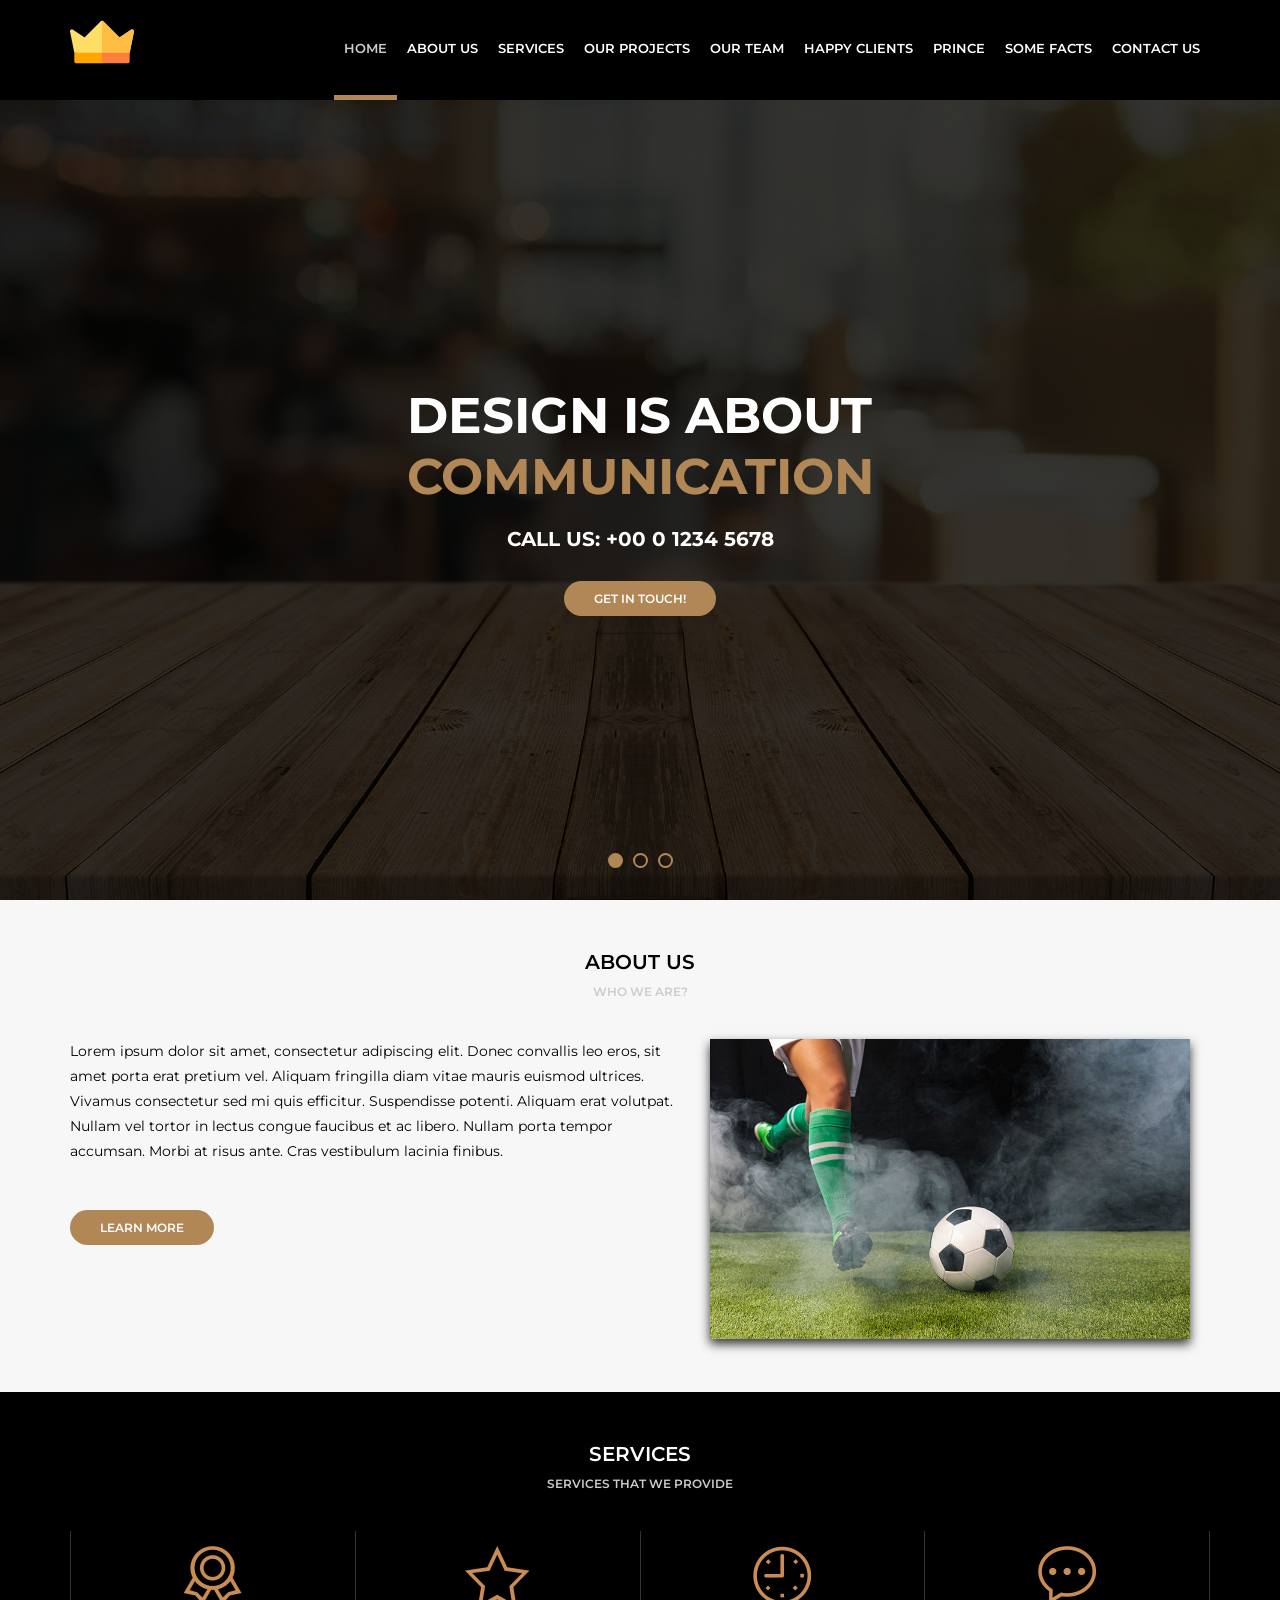
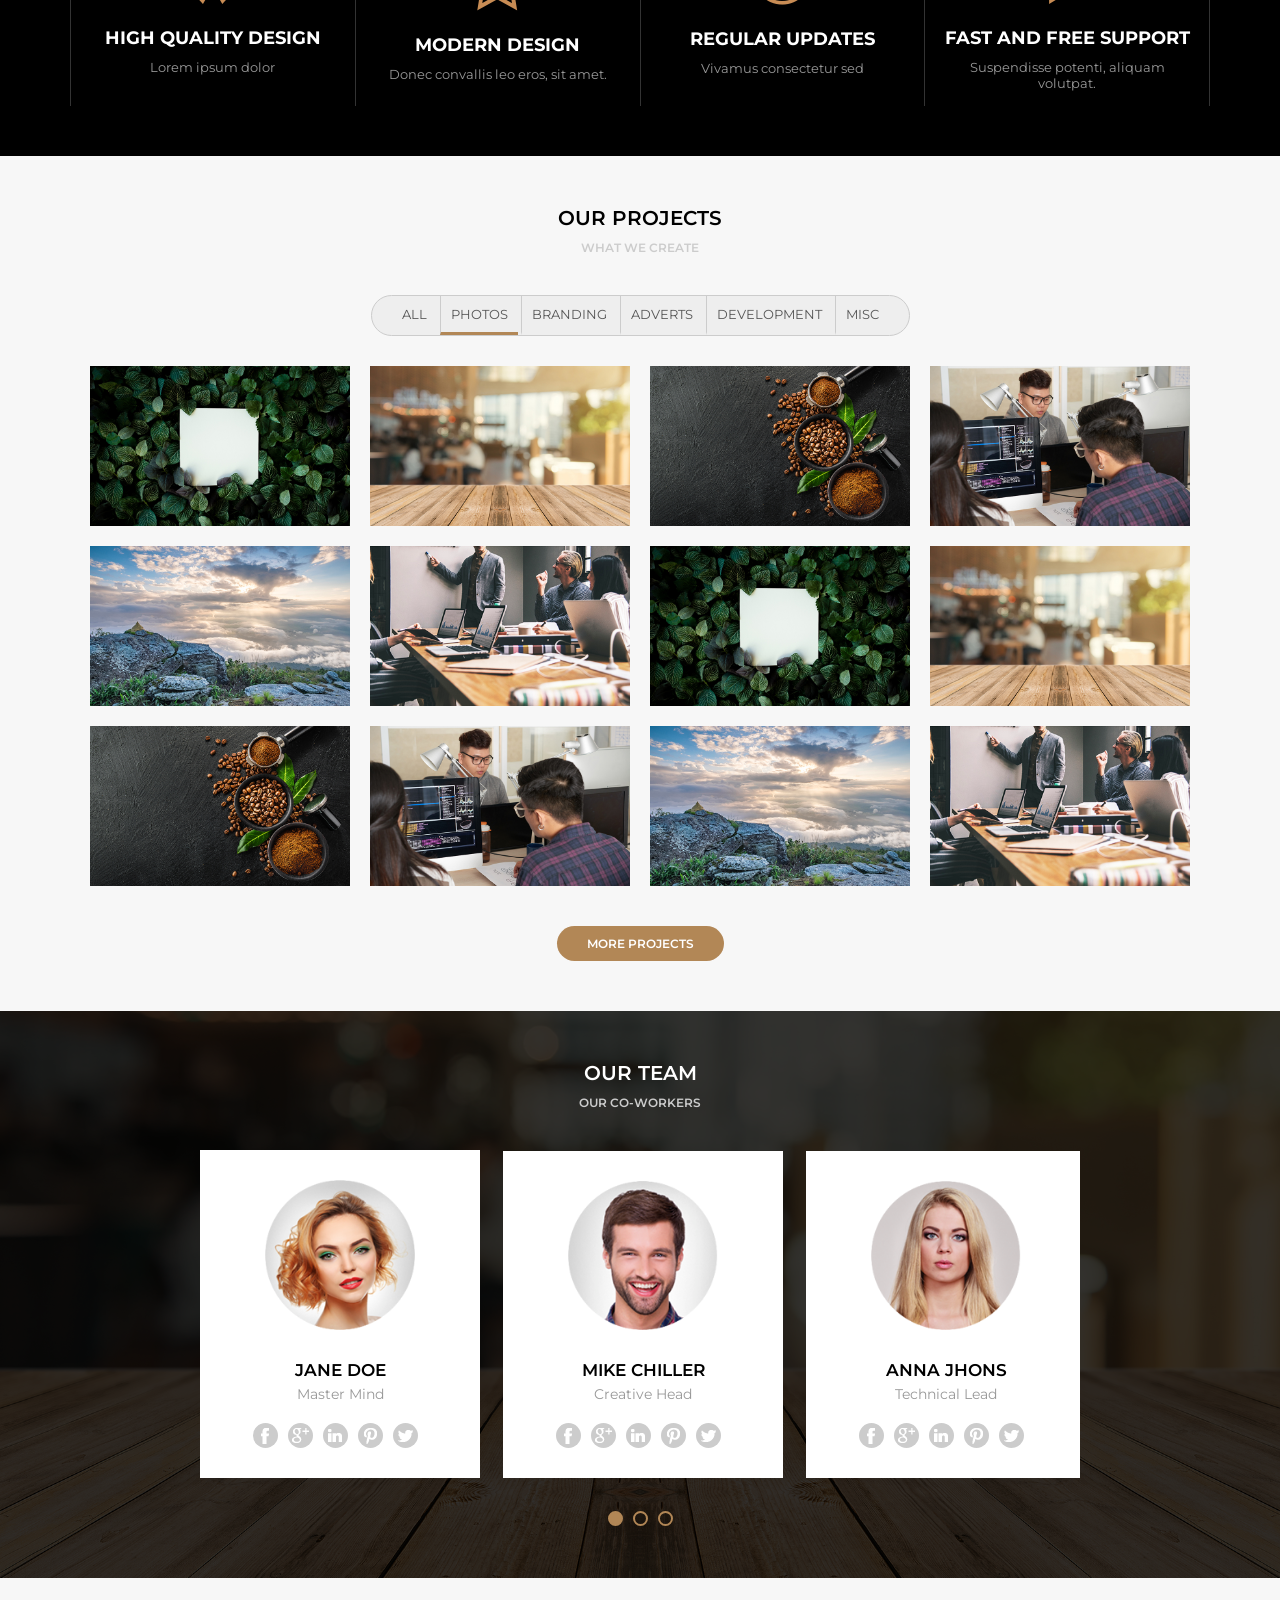
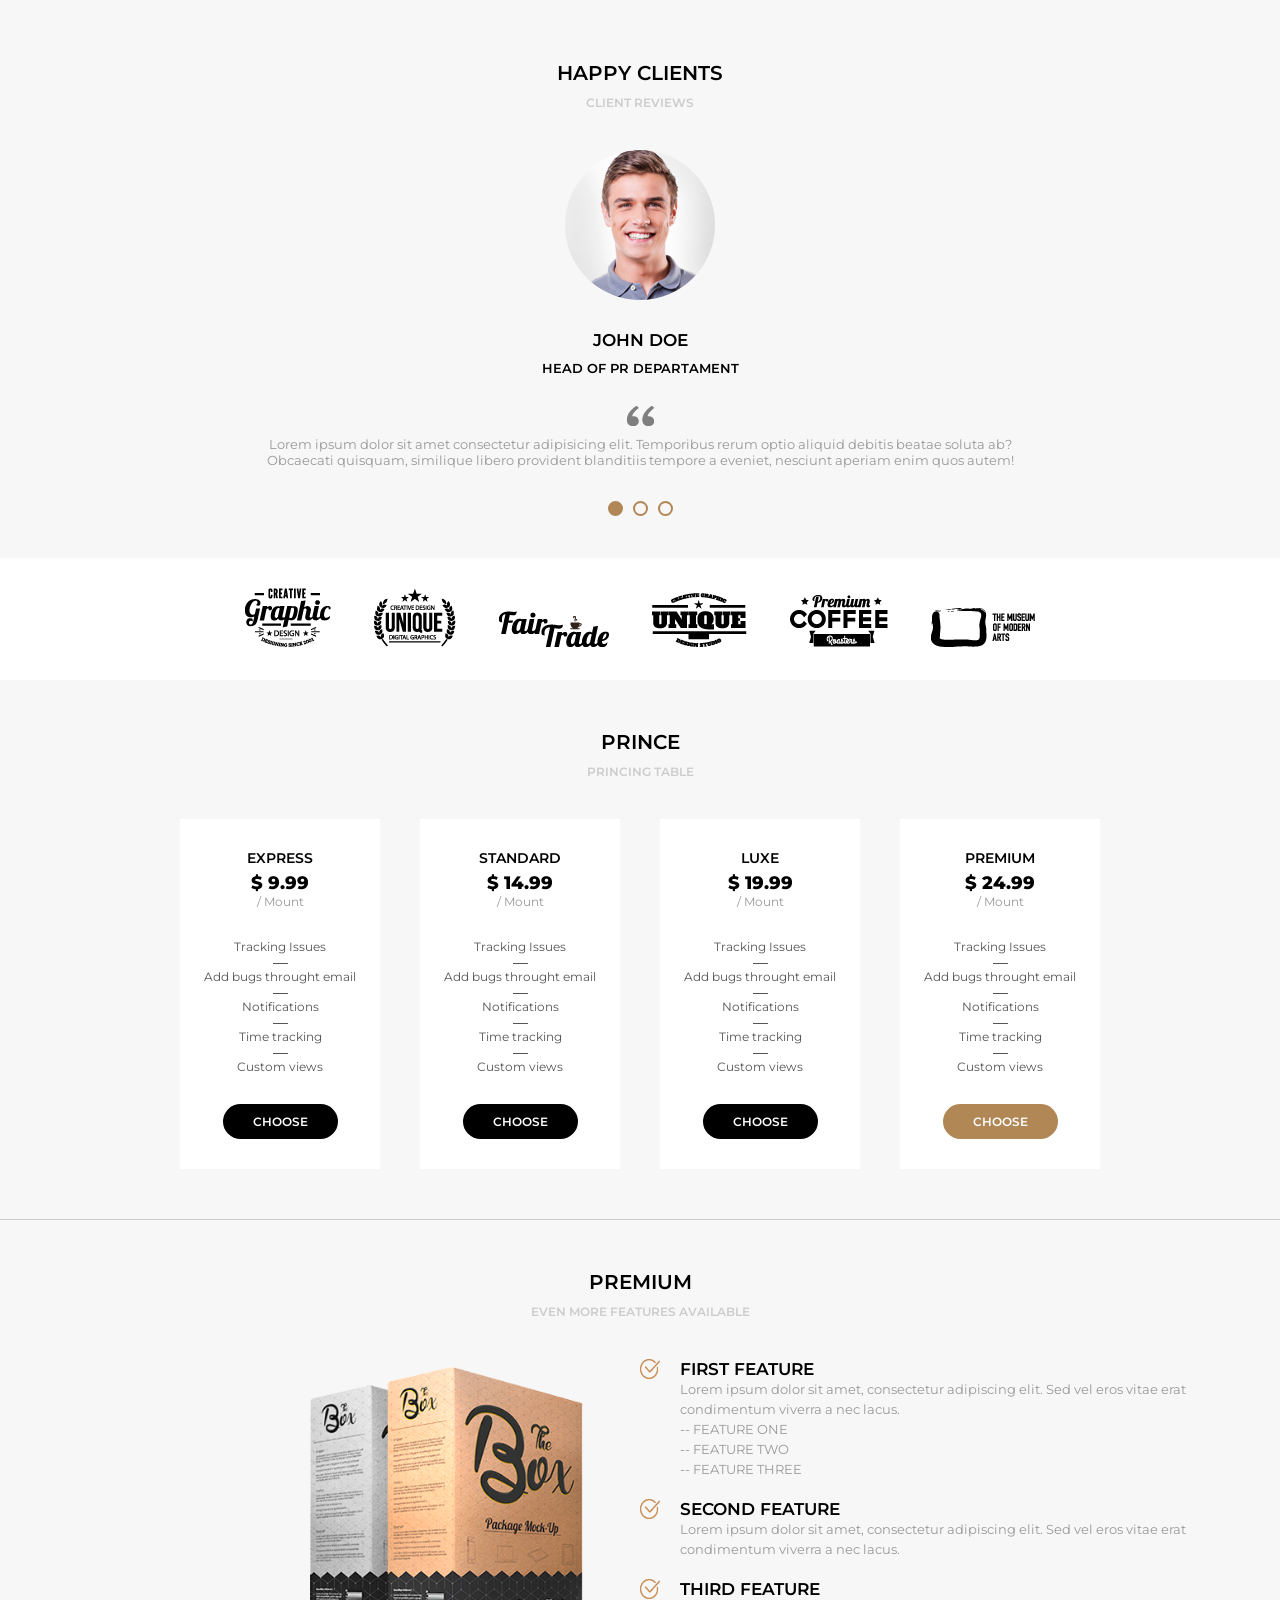
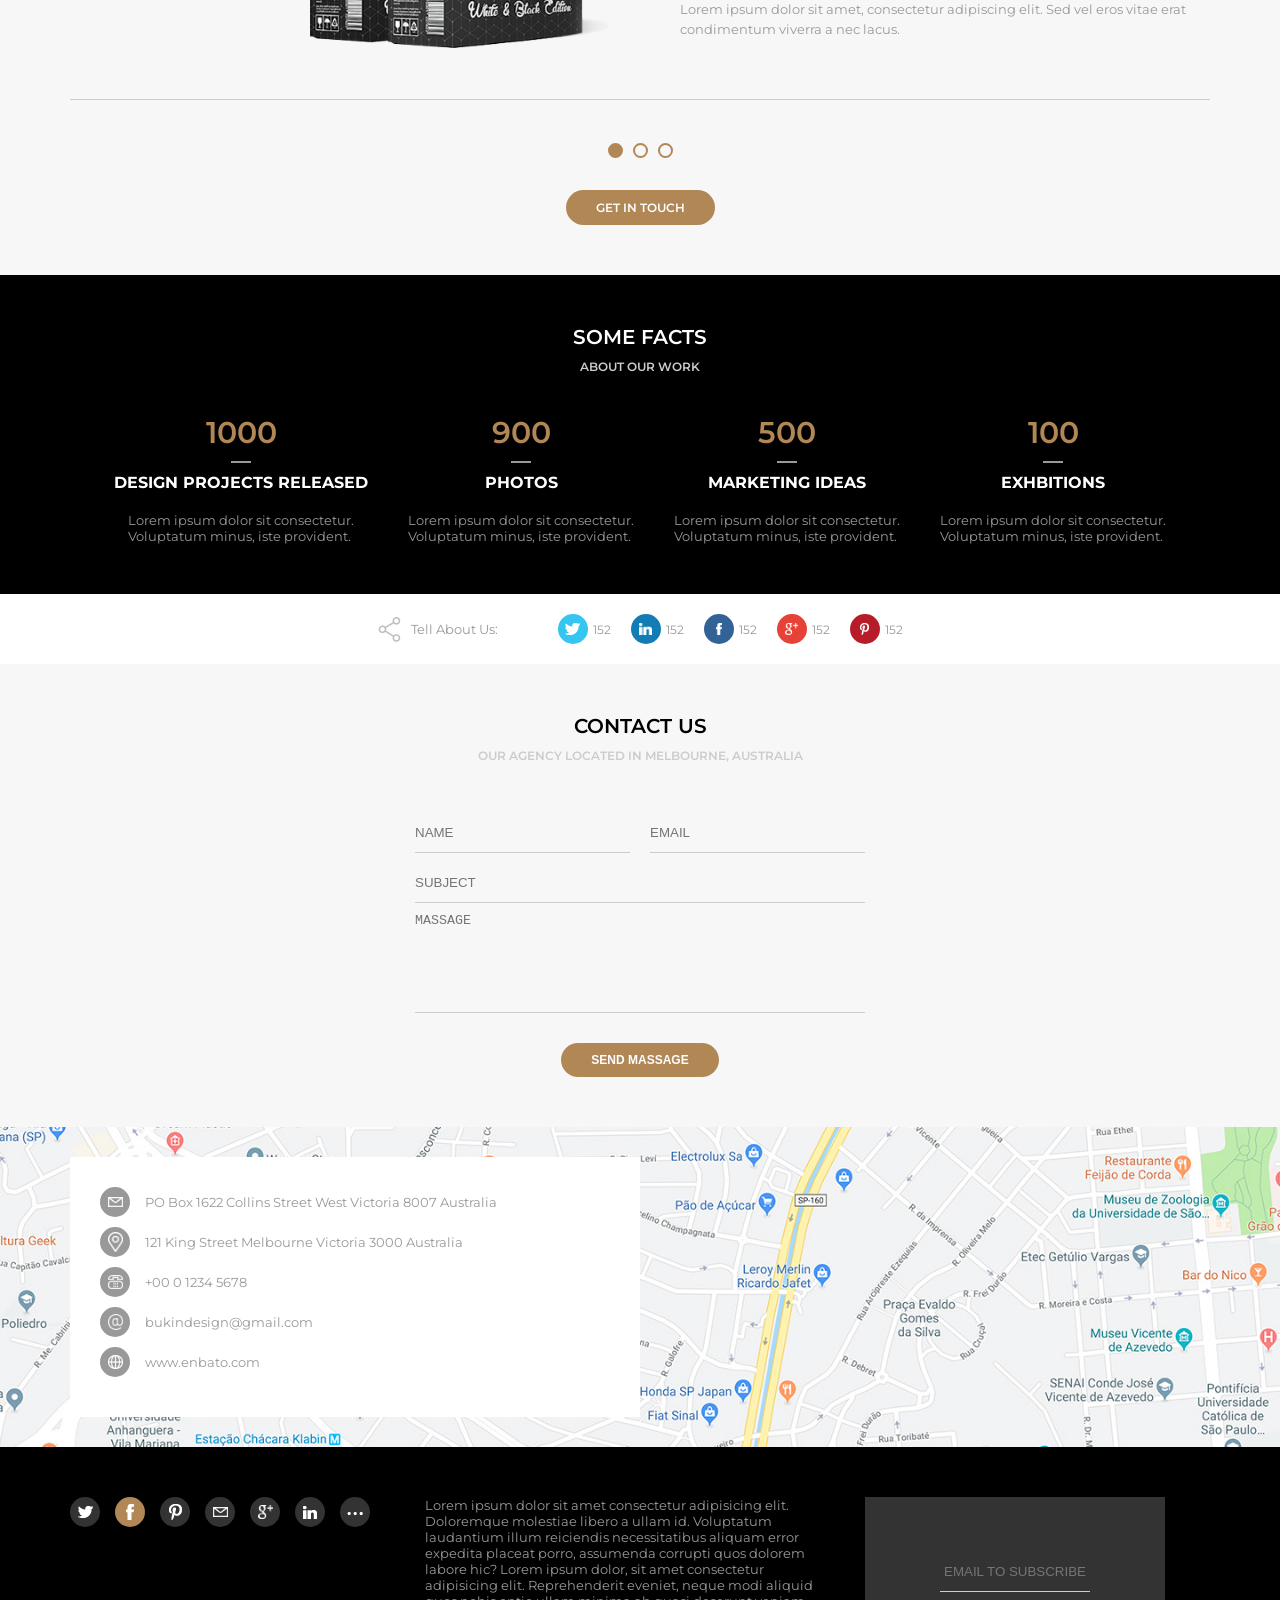
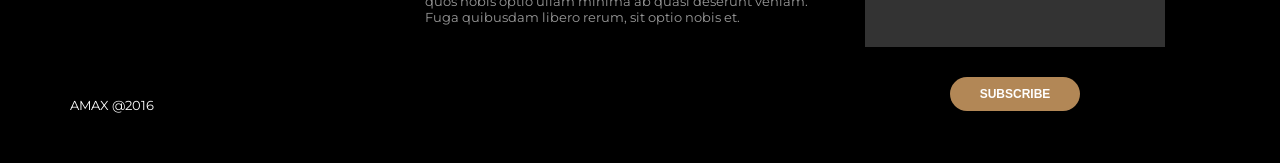
<file: index.html>
<!DOCTYPE html>
<html lang="pt-br">
<head>
    <meta charset="UTF-8">
    <meta http-equiv="X-UA-Compatible" content="IE=edge">
    <meta name="viewport" content="width=device-width, initial-scale=1.0">
    <title>Awax</title>
    <link rel="preconnect" href="https://fonts.googleapis.com">
    <link rel="preconnect" href="https://fonts.gstatic.com" crossorigin>
    <link href="https://fonts.googleapis.com/css2?family=Montserrat:wght@300;400;600;700&display=swap" rel="stylesheet">
    <link rel="stylesheet" href="assets/css/style.css">
</head>
<body>
    <header>
        <div class="header">
            <div class="logo">
                <div class="logoimg">
                    <img src="assets/images/coroa.png" alt="coroa">
                </div>
            </div>
            <div class="menu">
                <img class="menu-opener" src="assets/images/menu.png" alt="menu">
                <nav>
                    <ul>
                        <li class="active"><a href="">Home</a></li>
                        <li><a href="">About us</a></li>
                        <li><a href="">Services</a></li>
                        <li><a href="">Our Projects</a></li>
                        <li><a href="">Our Team</a></li>
                        <li><a href="">Happy Clients</a></li>
                        <li><a href="">Prince</a></li>
                        <li><a href="">Some Facts</a></li>
                        <li><a href="">Contact Us</a></li>
                    </ul>
                </nav>
            </div>
        </div>
    </header>
    <main>
        <section class="banner">
            <div class="sliders"> <!-- tem que ter no minimo a largura de todos os sliders juntos -->
                <div class="slide">
                    <div class="slidearea">
                        <h1>Design is about <br> <span>Communication</span> </h1>
                        <h2>Call Us: +00 0 1234 5678</h2>
                        <a href="">Get in touch!</a>
                    </div>
                </div>
                <div class="slide">
                    <div class="slidearea">
                        <h1>Design is about <br> <span> Teste</span> </h1>
                        <h2>Call Us: +00 0 1234 5678</h2>
                        <a href="">Get in touch!</a>
                    </div>
                </div>
                <div class="slide">
                    <div class="slidearea">
                        <h1>Design is about <br> <span>Algo</span> </h1>
                        <h2>Call Us: +00 0 1234 5678</h2>
                        <a href="">Get in touch!</a>
                    </div>
                </div>
            </div>
            <div class="sliders-pointers">
                <div class="pointer active"></div>
                <div class="pointer"></div>
                <div class="pointer"></div>
            </div>
        </section>

        <section class="default light"> <!-- padrão -->
            <div class="section-title">About us</div>
            <div class="section-desc">Who we are?</div>
            <div class="section-body">
                <div class="section-aboutus">
                    <div class="section-aboutus--left">
                        <p>Lorem ipsum dolor sit amet, consectetur adipiscing elit. Donec convallis leo eros, sit amet porta erat pretium vel. Aliquam fringilla diam vitae mauris euismod ultrices. Vivamus consectetur sed mi quis efficitur. Suspendisse potenti. Aliquam erat volutpat. Nullam vel tortor in lectus congue faucibus et ac libero. Nullam porta tempor accumsan. Morbi at risus ante. Cras vestibulum lacinia finibus.</p>
                        <br>
                        <a href="" class="button">Learn More</a>
                    </div>
                    <div class="section-aboutus--right">
                        <img src="media/foto9.jpg" alt="futebol">
                    </div>
                </div>
            </div>
        </section>

        <section class="default dark"> <!-- padrão -->
            <div class="section-title">Services</div>
            <div class="section-desc">Services that we provide</div>
            <div class="section-body">
                <div class="section-services">
                    <div class="section-service">
                        <img src="assets/images/medalha.png" alt="medalha">
                        <h4>High Quality Design</h4>
                        <p>Lorem ipsum dolor</p>
                    </div>

                    <div class="section-service">
                        <img src="assets/images/estrela.png" alt="estrela">
                        <h4>Modern Design</h4>
                        <p>Donec convallis leo eros, sit amet. </p>
                    </div>

                    <div class="section-service">
                        <img src="assets/images/relogio.png" alt="relogio">
                        <h4>Regular Updates</h4>
                        <p>Vivamus consectetur sed</p>
                    </div>

                    <div class="section-service">
                        <img src="assets/images/balao.png" alt="balao">
                        <h4>Fast and free support</h4>
                        <p>Suspendisse potenti, aliquam volutpat.</p>
                    </div>
                </div>
            </div>
        </section>

        <section class="default light"> 
            <div class="section-title">Our Projects</div>
            <div class="section-desc">What we create</div>
            <div class="section-body">
                <div class="section-projects">
                    <div class="section-projects--filters">
                        <ul>
                            <li>All</li>
                            <li class="active">Photos</li>
                            <li>Branding</li>
                            <li>Adverts</li>
                            <li>Development</li>
                            <li>Misc</li>
                        </ul>
                    </div>
                    <div class="section-projects--photos">
                        <div class="section-projects--photo">
                            <div class="section-projects--photoarea">
                                <div class="section-projects--photoinfo">
                                    <h5>ABOUT</h5>
                                    <p>Consectetur adipisicing elit.</p>
                                </div>
                                <img src="media/foto1.jpg" alt="foto1">
                            </div>
                        </div>

                        <div class="section-projects--photo">
                            <div class="section-projects--photoarea">
                                <div class="section-projects--photoinfo">
                                    <h5>ABOUT</h5>
                                    <p>Consectetur adipisicing elit.</p>
                                </div>
                                <img src="media/foto2.jpg" alt="foto2">
                            </div>
                        </div>

                        <div class="section-projects--photo">
                            <div class="section-projects--photoarea">
                                <div class="section-projects--photoinfo">
                                    <h5>ABOUT</h5>
                                    <p>Consectetur adipisicing elit.</p>
                                </div>
                                <img src="media/foto3.jpg" alt="foto3">
                            </div>
                        </div>

                        <div class="section-projects--photo">
                            <div class="section-projects--photoarea">
                                <div class="section-projects--photoinfo">
                                    <h5>ABOUT</h5>
                                    <p>Consectetur adipisicing elit.</p>
                                </div>
                                <img src="media/foto4.jpg" alt="foto4">
                            </div>
                        </div>

                        <div class="section-projects--photo">
                            <div class="section-projects--photoarea">
                                <div class="section-projects--photoinfo">
                                    <h5>ABOUT</h5>
                                    <p>Consectetur adipisicing elit.</p>
                                </div>
                                <img src="media/foto5.jpg" alt="foto5">
                            </div>
                        </div>
                        
                        <div class="section-projects--photo">
                            <div class="section-projects--photoarea">
                                <div class="section-projects--photoinfo">
                                    <h5>ABOUT</h5>
                                    <p>Consectetur adipisicing elit.</p>
                                </div>
                                <img src="media/foto6.jpg" alt="foto6">
                            </div>
                        </div>

                        <div class="section-projects--photo">
                            <div class="section-projects--photoarea">
                                <div class="section-projects--photoinfo">
                                    <h5>ABOUT</h5>
                                    <p>Consectetur adipisicing elit.</p>
                                </div>
                                <img src="media/foto1.jpg" alt="foto1">
                            </div>
                        </div>

                        <div class="section-projects--photo">
                            <div class="section-projects--photoarea">
                                <div class="section-projects--photoinfo">
                                    <h5>ABOUT</h5>
                                    <p>Consectetur adipisicing elit.</p>
                                </div>
                                <img src="media/foto2.jpg" alt="foto2">
                            </div>
                        </div>

                        <div class="section-projects--photo">
                            <div class="section-projects--photoarea">
                                <div class="section-projects--photoinfo">
                                    <h5>ABOUT</h5>
                                    <p>Consectetur adipisicing elit.</p>
                                </div>
                                <img src="media/foto3.jpg" alt="foto3">
                            </div>
                        </div>

                        <div class="section-projects--photo">
                            <div class="section-projects--photoarea">
                                <div class="section-projects--photoinfo">
                                    <h5>ABOUT</h5>
                                    <p>Consectetur adipisicing elit.</p>
                                </div>
                                <img src="media/foto4.jpg" alt="foto4">
                            </div>
                        </div>

                        <div class="section-projects--photo">
                            <div class="section-projects--photoarea">
                                <div class="section-projects--photoinfo">
                                    <h5>ABOUT</h5>
                                    <p>Consectetur adipisicing elit.</p>
                                </div>
                                <img src="media/foto5.jpg" alt="foto5">
                            </div>
                        </div>

                        <div class="section-projects--photo">
                            <div class="section-projects--photoarea">
                                <div class="section-projects--photoinfo">
                                    <h5>ABOUT</h5>
                                    <p>Consectetur adipisicing elit.</p>
                                </div>
                                <img src="media/foto6.jpg" alt="foto6">
                            </div>
                        </div>

                    </div>

                    <a href="" class="button">More Projects</a>
                </div>
            </div>
        </section>

        <section class="default dark bg-team"> 
            <div class="section-team-area">
                <div class="section-title">Our Team</div>
                <div class="section-desc">Our Co-Workers</div>
                <div class="section-body">
                    <div class="section-team">
                        <div class="sliders"> <!-- tem que ter no minimo a largura de todos os sliders juntos -->
                            <div class="slide">
                                <div class="slidearea">
                                    <img src="media/mulher1.png" alt="mulher" class="section-team--avatar">
                                    <div class="section-team--name">Jane Doe</div>
                                    <div class="section-team--role">Master Mind</div>
                                    <div class="section-team--social">
                                        <a href=""><img src="assets/images/facebook.png" alt="facebook"></a>
                                        <a href=""><img src="assets/images/googleplus.png" alt="googleplus"></a>
                                        <a href=""><img src="assets/images/linkedin.png" alt="linkedin"></a>
                                        <a href=""><img src="assets/images/pinterest.png" alt="pinterest"></a>
                                        <a href=""><img src="assets/images/twitter.png" alt="twitter"></a>
                                    </div>
                                </div>
                            </div>
                            <div class="slide">
                                <div class="slidearea">
                                    <img src="media/homem1.png" alt="homem1" class="section-team--avatar">
                                    <div class="section-team--name">Mike Chiller</div>
                                    <div class="section-team--role">Creative Head</div>
                                    <div class="section-team--social">
                                        <a href=""><img src="assets/images/facebook.png" alt="facebook"></a>
                                        <a href=""><img src="assets/images/googleplus.png" alt="googleplus"></a>
                                        <a href=""><img src="assets/images/linkedin.png" alt="linkedin"></a>
                                        <a href=""><img src="assets/images/pinterest.png" alt="pinterest"></a>
                                        <a href=""><img src="assets/images/twitter.png" alt="twitter"></a>
                                    </div>
                                </div>
                            </div>
                            <div class="slide">
                                <div class="slidearea">
                                    <img src="media/mulher2.png" alt="mulher2" class="section-team--avatar">
                                    <div class="section-team--name">Anna Jhons </div>
                                    <div class="section-team--role">Technical Lead</div>
                                    <div class="section-team--social">
                                        <a href=""><img src="assets/images/facebook.png" alt="facebook"></a>
                                        <a href=""><img src="assets/images/googleplus.png" alt="googleplus"></a>
                                        <a href=""><img src="assets/images/linkedin.png" alt="linkedin"></a>
                                        <a href=""><img src="assets/images/pinterest.png" alt="pinterest"></a>
                                        <a href=""><img src="assets/images/twitter.png" alt="twitter"></a>
                                    </div>
                                </div>
                            </div>
                            <div class="slide">
                                <div class="slidearea">
                                    <img src="media/mulher1.png" alt="mulher" class="section-team--avatar">
                                    <div class="section-team--name">Jane Doe</div>
                                    <div class="section-team--role">Master mind</div>
                                    <div class="section-team--social">
                                        <a href=""><img src="assets/images/facebook.png" alt="facebook"></a>
                                        <a href=""><img src="assets/images/googleplus.png" alt="googleplus"></a>
                                        <a href=""><img src="assets/images/linkedin.png" alt="linkedin"></a>
                                        <a href=""><img src="assets/images/pinterest.png" alt="pinterest"></a>
                                        <a href=""><img src="assets/images/twitter.png" alt="twitter"></a>
                                    </div>
                                </div>
                            </div>
                        </div>
                    </div>
                    <div class="sliders-pointers">
                        <div class="pointer active"></div>
                        <div class="pointer"></div>
                        <div class="pointer"></div>
                    </div>
                </div>
            </div>
        </section>
        <section class="default light happy-clientsarea">
            <div class="section-happyclients">
                <div class="sliders"> <!-- 3mil de largura -->
                    <div class="slide">
                        <div class="slidearea">
                                <div class="section-happyclients-title">Happy Clients</div>
                                <div class="section-happyclients-desc">Client Reviews</div>
                            <div class="section-happyclients-body">
                                <img src="media/homem2.png" alt="client">
                                <div class="section-happyclients-name">John Doe</div>
                                <p>Head of PR Departament</p>
                                <div class="section-happyclients-frasearea">
                                    <img src="assets/images/quote.png" alt="aspas">
                                    <div class="section-happyclients-frase">
                                         Lorem ipsum dolor sit amet consectetur adipisicing elit. Temporibus rerum optio aliquid debitis beatae soluta ab? <br> Obcaecati quisquam, similique libero provident blanditiis tempore a eveniet, nesciunt aperiam enim quos autem!
                                    </div>
                                </div>  
                            </div>
                        </div>
                    </div>
                    <div class="slide">
                        <div class="slidearea">
                                <div class="section-happyclients-title">Happy Clients</div>
                                <div class="section-happyclients-desc">Client Reviews</div>
                            <div class="section-happyclients-body">
                                <img src="media/mulher2.png" alt="client">
                                <div class="section-happyclients-name">Sibelle Day</div>
                                <p>Head of PR Departament</p>
                                <div class="section-happyclients-frasearea">
                                    <img src="assets/images/quote.png" alt="aspas">
                                    <div class="section-happyclients-frase">
                                         Lorem ipsum dolor sit amet consectetur adipisicing elit. Temporibus rerum optio aliquid debitis beatae soluta ab? <br> Obcaecati quisquam, similique libero provident blanditiis tempore a eveniet, nesciunt aperiam enim quos autem!
                                    </div>
                                </div>  
                            </div>
                        </div>
                    </div>
                    <div class="slide">
                        <div class="slidearea">
                                <div class="section-happyclients-title">Happy Clients</div>
                                <div class="section-happyclients-desc">Client Reviews</div>
                            <div class="section-happyclients-body">
                                <img src="media/mulher1.png" alt="client">
                                <div class="section-happyclients-name">Cleuza Day</div>
                                <p>Head of PR Departament</p>
                                <div class="section-happyclients-frasearea">
                                    <img src="assets/images/quote.png" alt="aspas">
                                    <div class="section-happyclients-frase">
                                         Lorem ipsum dolor sit amet consectetur adipisicing elit. Temporibus rerum optio aliquid debitis beatae soluta ab? <br> Obcaecati quisquam, similique libero provident blanditiis tempore a eveniet, nesciunt aperiam enim quos autem!
                                    </div>
                                </div>  
                            </div>
                        </div>
                    </div>
                </div>
                <div class="sliders-pointers">
                    <div class="pointer active"></div>
                    <div class="pointer"></div>
                    <div class="pointer"></div>
                </div>
            </div>
        </section>
        <section class="supportersarea">
            <div class="supporters">
                <img src="media/empresa1.png" alt="empresa1">
                <img src="media/empresa2.png" alt="empresa2">
                <img src="media/empresa3.png" alt="empresa3">
                <img src="media/empresa4.png" alt="empresa4">
                <img src="media/empresa5.png" alt="empresa5">
                <img src="media/empresa6.png" alt="empresa6">
            </div>
        </section>
        <section class="default light">
            <div class="title-prince">Prince</div>
            <div class="desc-prince">Princing Table</div>
            <div class="prince-area">
                <div class="section-prince-body">
                    <div class="section-prince">
                        <div class="table-title">Express</div>
                        <div class="table-value"> <span>$</span> 9.99</div>
                        <div class="table-desc">/ Mount</div>
                        <div class="table-services">Tracking Issues</div>
                        <div class="prince-border"></div>
                        <div class="table-services">Add bugs throught email</div>
                        <div class="prince-border"></div>
                        <div class="table-services">Notifications</div>
                        <div class="prince-border"></div>
                        <div class="table-services">Time tracking</div>
                        <div class="prince-border"></div>
                        <div class="table-services">Custom views</div>
                        <a href="" class="button-prince">CHOOSE</a>
                    </div>
                </div>
                <div class="section-prince-body">
                    <div class="section-prince">
                        <div class="table-title">Standard</div>
                        <div class="table-value">  <span>$</span> 14.99</div>
                        <div class="table-desc">/ Mount</div>
                        <div class="table-services">Tracking Issues</div>
                        <div class="prince-border"></div>
                        <div class="table-services">Add bugs throught email</div>
                        <div class="prince-border"></div>
                        <div class="table-services">Notifications</div>
                        <div class="prince-border"></div>
                        <div class="table-services">Time tracking</div>
                        <div class="prince-border"></div>
                        <div class="table-services">Custom views</div>
                        <a href="" class="button-prince">CHOOSE</a>
                    </div>
                </div>
                <div class="section-prince-body">
                    <div class="section-prince">
                        <div class="table-title">Luxe</div>
                        <div class="table-value">  <span>$</span> 19.99</div>
                        <div class="table-desc">/ Mount</div>
                        <div class="table-services">Tracking Issues</div>
                        <div class="prince-border"></div>
                        <div class="table-services">Add bugs throught email</div>
                        <div class="prince-border"></div>
                        <div class="table-services">Notifications</div>
                        <div class="prince-border"></div>
                        <div class="table-services">Time tracking</div>
                        <div class="prince-border"></div>
                        <div class="table-services">Custom views</div>
                        <a href="" class="button-prince">CHOOSE</a>
                    </div>
                </div>
                <div class="section-prince-body">
                    <div class="section-prince">
                        <div class="table-title">Premium</div>
                        <div class="table-value">  <span>$</span> 24.99</div>
                        <div class="table-desc">/ Mount</div>
                        <div class="table-services">Tracking Issues</div>
                        <div class="prince-border"></div>
                        <div class="table-services">Add bugs throught email</div>
                        <div class="prince-border"></div>
                        <div class="table-services">Notifications</div>
                        <div class="prince-border"></div>
                        <div class="table-services">Time tracking</div>
                        <div class="prince-border"></div>
                        <div class="table-services">Custom views</div>
                        <a href="" class="button-prince" id="active">CHOOSE</a>
                    </div>
                </div>
            </div>
        </section>
        
        <section class="default light premium">
            <div class="section-title">Premium</div>
            <div class="section-desc">Even More Features Available</div>
            <div class="section-body">
                <div class="section-premium">
                    <div class="sliders" style="margin-left:0;">
                        <div class="slide">
                            <div class="slidearea">
                                <div class="section-premium--left">
                                    <img src="media/livros.png" />
                                </div>
                                <div class="section-premium--right">
                                        <div class="section-premium--area">
                                            <div class="section-premium--item">
                                                <img src="assets/images/check.png" />
                                                <div class="premium-text">
                                                    <h4>FIRST FEATURE</h4>
                                                    Lorem ipsum dolor sit amet, consectetur adipiscing elit. Sed vel eros vitae erat condimentum viverra a nec lacus.<br/>
                                                    -- FEATURE ONE<br/>
                                                    -- FEATURE TWO<br/>
                                                    -- FEATURE THREE
                                                </div>
                                            </div>
                                            <div class="section-premium--item">
                                                <img src="assets/images/check.png" />
                                                <div class="premium-text">
                                                    <h4>SECOND FEATURE</h4>
                                                    Lorem ipsum dolor sit amet, consectetur adipiscing elit. Sed vel eros vitae erat condimentum viverra a nec lacus.
                                                </div>
                                            </div>
                                            <div class="section-premium--item">
                                                <img src="assets/images/check.png" />
                                                <div class="premium-text">
                                                    <h4>THIRD FEATURE</h4>
                                                    Lorem ipsum dolor sit amet, consectetur adipiscing elit. Sed vel eros vitae erat condimentum viverra a nec lacus.
                                                </div>
                                            </div>
                                        </div>
                                </div>
                            </div>
                        </div>
                        <div class="slide">
                            <div class="slidearea">
                                ...
                            </div>
                        </div><div class="slide">
                            <div class="slidearea">
                                ...
                            </div>
                        </div>
                    </div>
                    <div class="sliders-pointers">
                        <div class="pointer active"></div>
                        <div class="pointer"></div>
                        <div class="pointer"></div>
                    </div>
                    <div class="button-premium">
                    <a href="" class="button">GET IN TOUCH</a>
                    </div>
                </div>
            </div>
        </section>

        <section class="default dark some-facts">
            <div class="section-title">Some Facts</div>
            <div class="section-desc">About Our Work</div>
            <div class="some-factsarea">
                <div class="some-factsbody">
                    <div class="title-facts">1000</div>
                    <div class="section-fact-line"></div>
                    <h4>Design Projects Released</h4>
                    <p> Lorem ipsum dolor sit consectetur. <br>
                         Voluptatum minus, iste provident.</p>
                </div>

                <div class="some-factsbody">
                    <div class="title-facts">900</div>
                    <div class="section-fact-line"></div>
                    <h4>Photos</h4>
                    <p> Lorem ipsum dolor sit consectetur. <br>
                         Voluptatum minus, iste provident.</p>
                </div>
                
                <div class="some-factsbody">
                    <div class="title-facts">500</div>
                    <div class="section-fact-line"></div>
                    <h4>Marketing Ideas</h4>
                    <p> Lorem ipsum dolor sit consectetur. <br>
                         Voluptatum minus, iste provident.</p>
                </div>

                <div class="some-factsbody">
                    <div class="title-facts">100</div>
                    <div class="section-fact-line"></div>
                    <h4>Exhbitions</h4>
                    <p> Lorem ipsum dolor sit consectetur. <br>
                         Voluptatum minus, iste provident.</p>
                </div>

            </div>
        </section>

        <section class="section-share">
            <div class="section-share--legend">
                <img src="assets/images/share.png" />
                Tell About Us:
            </div>
            <div class="section-share--item">
                <div class="section-share--icon twitter">
                    <img src="assets/images/twitter.png" />
                </div>
                152
            </div>
            <div class="section-share--item">
                <div class="section-share--icon linkedin">
                    <img src="assets/images/linkedin.png" />
                </div>
                152
            </div>
            <div class="section-share--item">
                <div class="section-share--icon facebook">
                    <img src="assets/images/facebook.png" />
                </div>
                152
            </div>
            <div class="section-share--item">
                <div class="section-share--icon googleplus">
                    <img src="assets/images/googleplus.png" />
                </div>
                152
            </div>
            <div class="section-share--item">
                <div class="section-share--icon pinterest">
                    <img src="assets/images/pinterest.png" />
                </div>
                152
            </div>
        </section>

        <section class="default light">
            <div class="section-title">Contact Us</div>
            <div class="section-desc">Our Agency Located in Melbourne, Australia</div>
            <div class="section-body">
                <div class="section-contact">
                    <form action="" method="post">
                        <div class="section-contact--split">
                            <input type="text" name="name" id="iname" placeholder="NAME">
                            <input type="text" name="email" id="iemail" placeholder="EMAIL">
                        </div>
                        <input type="text" name="subject" id="subject" placeholder="SUBJECT">
                        <textarea name="massage" id="massage" cols="30" rows="1" placeholder="MASSAGE"></textarea>
                        <input type="submit" value="Send Massage" class="button">
                    </form>
                </div>
            </div>
        </section>

        <section class="section-map">
            <div  class="section-map--area">
                <div class="section-map--info">
                    <div class="section-map--info-item">
                        <div class="section-map--info-item-img">
                            <img src="assets/images/carta.png" alt="carta">
                        </div>
                        PO Box 1622 Collins Street West Victoria 8007 Australia
                    </div>

                    <div class="section-map--info-item">
                        <div class="section-map--info-item-img">
                            <img src="assets/images/localizacao.png" alt="localizacao">
                        </div>
                        121 King Street Melbourne Victoria 3000 Australia
                    </div>

                    <div class="section-map--info-item">
                        <div class="section-map--info-item-img">
                            <img src="assets/images/telefone.png" alt="telefone">
                        </div>
                        +00 0 1234 5678
                    </div>

                    <div class="section-map--info-item">
                        <div class="section-map--info-item-img">
                            <img src="assets/images/arroba.png" alt="arroba">
                        </div>
                        bukindesign@gmail.com
                    </div>

                    <div class="section-map--info-item">
                        <div class="section-map--info-item-img">
                            <img src="assets/images/web.png" alt="web">
                        </div>
                        www.enbato.com
                    </div>
                </div>
            </div>
        </section>

        <footer class="default dark">
            <div class="section-body">
                <div class="section-rodapé">
                    <div class="section-rodapé-social">

                        
                        <div class="section-rodapé-social-container">
                            <div class="section-rodapé-social--area">
                                <div class="section-rodapé-social--info">
                                    <div class="section-rodapé-social-img">
                                        <img src="assets/images/twitter.png" alt="twitter">
                                    </div>
                                </div>
                                <div class="section-rodapé-social--info">
                                    <div class="section-rodapé-social-img active">
                                        <img src="assets/images/facebook.png" alt="facebook">
                                    </div>
                                </div>
                                <div class="section-rodapé-social--info">
                                    <div class="section-rodapé-social-img">
                                        <img src="assets/images/pinterest.png" alt="pinterest">
                                    </div>
                                </div>
                                <div class="section-rodapé-social--info">
                                    <div class="section-rodapé-social-img">
                                        <img src="assets/images/carta.png" alt="email">
                                    </div>
                                </div>
                                <div class="section-rodapé-social--info">
                                    <div class="section-rodapé-social-img">
                                        <img src="assets/images/googleplus.png" alt="googleplus">
                                    </div>
                                </div>
                                <div class="section-rodapé-social--info">
                                    <div class="section-rodapé-social-img">
                                        <img src="assets/images/linkedin.png" alt="linkdin">
                                    </div>
                                </div>
                                <div class="section-rodapé-social--info">
                                    <div class="section-rodapé-social-img ">
                                        <p class="trespontos">...</p>
                                    </div>
                                </div>
                               
                            </div>
                            <div class="copy">
                                AMAX @2016
                            </div>
                        </div>
                        
                        <div class="section-rodapé-email--copyarea">

                            <div class="section-rodapé-text">
                                Lorem ipsum dolor sit amet consectetur adipisicing elit. Doloremque molestiae libero a ullam id. Voluptatum laudantium illum reiciendis necessitatibus aliquam error expedita placeat porro, assumenda corrupti quos dolorem labore hic? Lorem ipsum dolor, <span>sit amet consectetur adipisicing elit. Reprehenderit eveniet, neque modi aliquid quos nobis optio ullam minima ab quasi deserunt veniam. Fuga quibusdam libero rerum, sit optio nobis et.</span>
                            </div>
                            <div class="section-rodapé-email">
                                <div class="section-rodapé-emailarea">
                                    <input type="text" name="email" id="iemail" placeholder="EMAIL TO SUBSCRIBE">
                                </div>
                                <input type="submit" value="SUBSCRIBE" class="button">
                            </div>
                           
                        </div>
                    </div>
                </div>
            </div>
        </footer>
    </main>
    <footer>

    </footer>
</body>
</html>
</file>
<file: assets/css/style.css>
@charset "UTF-8";

* {
    margin: 0;
    padding: 0;
    box-sizing: border-box;
}

body {
    font-family: 'Montserrat', Arial, Helvetica, sans-serif;
    font-size: 13px;
    overflow-x:hidden; /* Todo contéudo que passar da horizontal será ignorado*/
}

/* header */

header {
    height: 100px;
    background-color: black;
    color: white;
}

.header {
    max-width: 1140px;
    height: 100px;
    margin: auto;
    display: flex;
    align-items: center;
}

.logo {
    width: 100px;
    
}

.logoimg {
    width: 80px;
    height: 80px;
}

.menu-opener {
    display: none;
}

.menu {
    flex: 1;
    display: flex;
    justify-content: flex-end;
}

.menu ul,
.menu li {
    list-style: none;
}

.menu ul {
    display: flex;
}

.menu li a {
    color: white;
    text-transform: uppercase;
    font-weight: 600;
    text-decoration: none;
    padding-left: 10px;
    padding-right: 10px;
    height: 100px;
    display: flex;
    align-items: center;
    border-bottom: 5px solid black ;
}

.menu li a:hover,
.menu .active a  {
    border-bottom: 5px solid #B28756;
    color: #CCC;
}


/* banner */

.banner {
    height: calc(100vh - 100px); /* aqui eu quero por 100vh porém tem que descontar 100px do header para não ter barra de rolagem */
    background-color: #333; /* Até carregar a imagem vai aparecer esse fundo */
    background-image: url('../images/bg.jpg');
    background-size: cover;
    background-position: bottom;
    overflow: hidden; /* tudo que passa do tamanho do contéudo vai ser ignorado, tirando as barras de rolage*/
}

.banner .sliders {
    width: 1000vw; /* 1000vw capacidade de 10 telas*/
    height: 100%;
}

.banner .slide {
    width: 100vw;
    height: 100%;
    display: inline-block;
    background-color: rgba(0, 0, 0, 0.8);
}

.banner .slidearea {
    display: flex;
    flex-direction: column;
    height: 100%;
    align-items: center;
    justify-content: center;
    color: white;
}

.banner h1 {
    text-transform: uppercase;
    font-weight: bold;
    font-size: 50px;
}

.banner h1 span {
    color: #B28756;
}

.banner h2 {
    text-transform: uppercase;
    margin-top: 20px;
}

.banner a,
.button {
    display: inline-block;
    background-color: #B28756;
    color: white;
    text-transform: uppercase;
    font-size: 12px;
    font-weight: 600;
    text-decoration: none;
    padding: 10px 30px;
    margin-top: 30px;
    border-radius: 20px;
    border: none;
    cursor: pointer;
}

.banner .sliders-pointers {
    width: 100vw;
    height: 20px;
    position: absolute;
    margin-top: -50px;
    display: flex;
    justify-content: center;
    align-items: center;
}

.banner .pointer {
    width: 15px;
    height: 15px;
    border: 2px solid #B28756;
    border-radius: 8px;
    margin-left: 5px;
    margin-right: 5px;
    cursor: pointer;
}

.banner .pointer.active {
    background-color: #B28756;
}

/* Section */

.default {
    padding-top: 50px;
    padding-bottom: 50px;
}

.default .section-title,
.default .section-desc {
    text-align: center;
    text-transform: uppercase;
    font-weight: 600;
}

.default .section-title {
    font-size: 20px;
}

.default .section-desc {
    font-size: 12px;
    color: #CCC;
    margin-top: 10px;
    margin-bottom: 40px;
}

.default .section-body{
    max-width:1140px; /* Largura das section definida lá em cima no menu */
    margin: auto; /* Para ir para o meio */
}

.default.light {
    background-color: #F7F7F7;
}

.default.light .section-title,
.default.light .section-body {
    color: black;
}


.default.dark {
    background-color: black;
}

.default.dark .section-title,
.default.dark .section-body {
    color: white;
}







/*
CSS DE ÁREAS ESPECIFICAS
*/

.section-aboutus {
    display: flex;
}

.section-aboutus--left {
    flex: 1;
}

.section-aboutus--left p {
    font-size: 14px;
    line-height: 25px;
}

.section-aboutus--right {
    width: 520px;
    text-align: center; 
}

.section-aboutus--right img {
    width: 480px;
    box-shadow: 0px 5px 10px #333;
}



.section-services {
    display: flex;
}

.section-service {
    flex: 1;
    text-align: center;
    border-right: 1px solid #333;
    padding: 15px;
}

.section-service:first-child { /* Seletor somente o primeiro */
    border-left: 1px solid #333;
}

.section-services h4 {
    margin-top: 20px;
    text-transform: uppercase;
    font-size: 18px;
}

.section-services p {
    margin-top: 10px;
    font-size: 13px;
    color: #999;
}

/* Projects */

.section-projects {
    display: flex;
    flex-direction: column;
    align-items: center;
}

.section-projects--filters {
    border: 1px solid #CCC;
    background-color: #EEE;
    border-radius: 30px;
    display: inline-block; /* Vai pegar a area especifica dele mesmo, deixando num tamanho sem sobras */
    padding: 0px 20px;
    
}

.section-projects--filters ul,
.section-projects--filters li {
    list-style: none;
}

.section-projects--filters li {
    display: inline-block;
    padding: 10px;
    text-transform: uppercase;
    font-size: 13px;
    border-left: 1px solid #CCC; /* Borda da mesma cor da borda geral */
    color: #555;
    border-bottom: 3px solid #EEE;
    cursor: pointer;
}

.section-projects--filters li:hover,
.section-projects--filters li.active {
    border-bottom: 3px solid #B28756;
}

.section-projects--filters li:first-child {
    border-left: 0;
}

.section-projects--photos {
    width: 100vw;      /* Vai ser usado 100% da largura indepedente do tamanho da tela */
    max-width: 1140px;  /* Caso a tela seja maior que 1140, vai parar no 1140. */
    margin-top: 20px;
    display: flex;
    flex-wrap: wrap;  /* Se por acaso não couber na linha de cima permite ir para linha de baixo */
    justify-content: center;
}

.section-projects--photo {
    width: 280px;
}

.section-projects--photoarea {
    margin: 10px;
    width: 260px;  /* Diminuido 20px por causa do margin, 10 de cada lado*/
    height: 160px;
}

.section-projects--photoarea img {
    width: inherit; /* Vai herdar do item anterior */
    height: inherit;
}

.section-projects--photoinfo {
    position: absolute;
    background-color: rgba(0, 0, 0, 0.5);
    width: inherit;
    height: inherit;
    display: none;
    flex-direction: column;
    justify-content: center;
    align-items: center;
    color: white;
}

.section-projects--photoinfo h5 {
    font-size: 18px;
    font-weight: 600;
}

.section-projects--photoarea:hover .section-projects--photoinfo { /* Ao passar o mouse no photo area, vai ser trocado o photoinfo por display flex e então as configurações do photinfo irão aparecer */
    display: flex;
}



.bg-team {
    background-image: url('../images/bg.jpg');
    background-size: cover;
    background-position: center;
    padding: 0;
}

.section-team-area {
    background-color: rgba(0, 0, 0, 0.8);
    padding-top: 50px;
    padding-bottom: 50px;
}

.section-team {
    overflow: hidden;
    max-width: 880px; /* foi calculado a largura 280 e a margin 20, são  três itens 300x20=900 - 20 do ultimo que não vai ter margin-right = 880  */
    margin: auto;
}

.section-team .sliders {
    width: 1000vw; /* 1000vw capacidade de 10 telas*/
    height: 100%;
}

.section-team .slide {
    width: 280px;
    height: 100%;
    min-height: 300px;
    display: inline-block;
    background-color: white;
    margin-right: 20px;
}

.section-team .slidearea {
    display: flex;
    flex-direction: column;
    height: 100%;
    align-items: center;
    justify-content: center;
    color: black;
    padding: 30px;
}

.section-team-area .sliders-pointers {
    margin-top: 30px;
    height: 20px;
    display: flex;
    justify-content: center;
    align-items: center;
}

.section-team-area .pointer {
    width: 15px;
    height: 15px;
    border: 2px solid #B28756;
    border-radius: 8px;
    margin-left: 5px;
    margin-right: 5px;
    cursor: pointer;
}

.section-team-area .pointer.active {
    background-color: #B28756;
}

.section-team--avatar {
    width: 150px;
    height: auto;
}

.section-team--name {
    text-transform: uppercase;
    font-weight: 600;
    font-size: 17px;
    margin-top: 30px;
}

.section-team--role {
    font-size: 14px;
    color: #999;
    margin-top: 5px;
}

.section-team--social {
    display: flex;
    margin-top: 20px;
}

.section-team--social a {
    display: inline-flex;   /* NOVIDADE!!!!! */
    justify-content: center;
    align-items: center;
    width: 25px;
    height: 25px;
    background-color: #CCC;
    border-radius: 13px;
    margin-right: 10px;
}

.section-team--social a:hover {
    background-color: #B28756;
}

.section-happyclients-title,
.section-happyclients-desc,
.section-happyclients-body p
 {
 text-align: center;
 text-transform: uppercase;
 font-weight: 600;
}

.section-happyclients {
    overflow: hidden;
    margin-bottom: 40px;
}

.section-happyclients .sliders {
    width:1000vw;
    height: 100%;
}

.section-happyclients .slide {
    width: 100vw;
    height: 100%;
    display: inline-block;
}

.section-happyclients .sliders-pointers {
    position: absolute;
    width: 100vw;
    height: 20px;
    display: flex;
    justify-content: center;
    align-items: center;
    margin-top: 30px;
}

.section-happyclients .pointer {
    width: 15px;
    height: 15px;
    border: 2px solid #B28756;
    border-radius: 8px;
    margin-left: 5px;
    margin-right: 5px;
    cursor: pointer;
}

.section-happyclients .pointer.active {
    background-color: #B28756;
}

.section-happyclients-title {
    font-size: 20px;
}

.section-happyclients-desc {
    font-size: 12px;
    color: #CCC;
    margin-top: 10px;
    margin-bottom: 40px;
}

.section-happyclients-body {
    display: flex;
    flex-direction: column;
    justify-content: center;
    align-items: center;
}

.section-happyclients-name {
    font-size: 17px;
    text-transform: uppercase;
    font-weight: 600;
    margin-top: 30px;
    margin-bottom: 10px;
}

.section-happyclients-frasearea {
    display: flex;
    flex-direction: column;
    justify-content: center;
    align-items: center;
    margin-top: 30px;
}

.section-happyclients-frase {
    text-align: center;
    color: #999;
    margin-top: 10px;
}

.supportersarea {
    display: flex;
    justify-content: center;
    align-items: center;
    margin-top: 30px;
    margin-bottom: 30px;
    margin-top: 30px;
}

.supporters img {
    margin-left: 20px;
    margin-right: 20px;
}

.default .title-prince,
.default .desc-prince {
    text-align: center;
    text-transform: uppercase;
    font-weight: 600;
}

.default .title-prince {
    font-size: 20px;
}

.default .desc-prince {
    font-size: 12px;
    color: #CCC;
    margin-top: 10px;
    margin-bottom: 40px;
}

.prince-area {
    display: flex;
    justify-content: center;
}

.section-prince-body {
    max-width:1140px;
}

.section-prince {
    width: 200px;
    height: 350px;
    background-color: white;
    display: flex;
    justify-content: center;
    flex-direction: column;
    align-items: center;
    margin-left: 20px;
    margin-right: 20px;
}

.section-prince .table-title{
    font-size: 14px;
    font-weight: 600;
    text-align: center;
    padding-bottom: 5px;
    text-transform: uppercase;
}

.section-prince .table-value {
    font-size: 18px;
    font-weight: 800;
    text-align: center;
    text-transform: uppercase;
}

.section-prince .table-desc {
    font-size: 12px;
    color: #999;
    text-align: center;
    padding-bottom: 30px;
}

.section-prince .table-services {
    color: #555;
    font-size: 12px;
    text-align: center;
}

.prince-border {
    width: 15px;
    height: 10px;
    margin-bottom: 5px;
    border-bottom: 1px solid #555;
}

.section-prince a,
.button-prince {
    display: inline-block;
    background-color: black;
    color: white;
    text-transform: uppercase;
    font-size: 12px;
    font-weight: 600;
    text-decoration: none;
    padding: 10px 30px;
    margin-top: 30px;
    border-radius: 20px;
}


#active {
    background-color: #B28756;
}


.premium {
    background-color: white;
    border-top: 1px solid #CCC;
}

.premium .section-body {
    max-width: initial;
}

.section-premium {
    overflow: hidden;
}

.section-premium a {
    margin-top: 30px;
}

.section-premium .sliders {
    width:1000vw;
    height:100%;
}
.section-premium .slide {
    width:100vw;
    height:100%;
    display:inline-block;
}
.section-premium .slidearea {
    display:flex;
    height:100%;
    justify-content: center;
    align-items:center;
    max-width:1140px;
    border-bottom:1px solid #CCC;
    margin:auto;
    padding-bottom:40px;
}
.section-premium--left {
    flex:1;
    text-align:right;
}
.section-premium--left img {
    width:300px;
    margin-right:30px;
}
.section-premium--right {
    flex:1;
}
.section-premium--item {
    display:flex;
    margin-bottom:20px;
}
.section-premium--item img {
    width:20px;
    height:20px;
    margin-right:20px;
}
.section-premium--item div {
    flex:1;
    color:#999;
    line-height:20px;
}
.section-premium--item div h4 {
    color:#000;
    font-size:17px;
    font-weight:600;
}

.section-premium .sliders-pointers {
    width:100vw;
    height:20px;
    display:flex;
    justify-content: center;
    align-items: center;
    margin-top:40px;
}
.section-premium .pointer {
    width:15px;
    height:15px;
    border:2px solid #B28756;
    border-radius:8px;
    margin-left:5px;
    margin-right:5px;
    cursor:pointer;
}
.section-premium .pointer.active {
    background-color:#B28756;
}

.section-premium .button-premium {
    display: flex;
    justify-content: center;
}


.some-factsarea {
    display: flex;
    justify-content: center;
}

.some-factsbody {
    display: flex;
    flex-direction: column;
    justify-content: center;
    margin: auto;
    align-items: center;
    margin-left: 20px;
    margin-right: 20px;
}

.title-facts {
    color: #B28756;
    font-weight: 600;
    font-size: 30px;
}

.section-fact-line {
    width: 20px;
    margin-top: 10px;
    margin-bottom: 10px;
    border-bottom: 2px solid #999;
}

.some-factsbody h4 {
    color: white;
    font-size: 16px;
    text-transform: uppercase;
}

.some-factsbody p{
    color: #999;
    margin-top: 20px;
}



.socialmedia-area {
    background-color: white;
}

.socialmedia {
    display: flex;
}

.socialmedia p {
    color: #999;
}

.section-share {
    display: flex;
    justify-content: center;
    align-items: center;
    padding: 20px;
    background-color: white;
    color: #999;
}

.section-share--legend {
    display: flex;
    align-items: center;
    margin-right: 40px;
}

.section-share--legend img {
    margin-right:10px;
}

.section-share--item {
    font-size: 12px;
    margin-left: 20px;
    display: flex;
    align-items: center;
    cursor: pointer;
}

.section-share--icon {
    width: 30px;
    height: 30px;
    border-radius: 15px;
    background-color: #CCC;
    margin-right: 5px;
    display: flex;
    justify-content: center;
    align-items: center;
}

.section-share--icon img {
    height: 12px;
}

.section-share--icon.twitter {
    background-color:#34c5f0;
}
.section-share--icon.linkedin {
    background-color:#127cb4;
}
.section-share--icon.facebook {
    background-color:#336297;
}
.section-share--icon.googleplus {
    background-color:#e74237;
}
.section-share--icon.pinterest {
    background-color:#b71c29;
}

.section-contact {
    max-width: 450px;
    margin: auto;
    text-align: center;
}

.section-contact input[type=text],
.section-contact textarea {
    display: block;
    width: 100%;
    height: 40px;
    border: 0;
    background: transparent;
    border-bottom:1px solid #CCC;
    outline:0; /* linha/borda de dentro */ /*EX: outline-color: red;  */
    margin-top:10px;
}

.section-contact textarea {
    height:100px;
    resize:none; /* Tira a controle de redimensionar */
}

.section-contact--split {
    display:flex;
}

.section-contact--split input:first-child {
    margin-right:20px;
}


.section-map {
    background-image: url('../images/mapa.jpg');
    background-size: cover;
    background-position: center;
    padding-bottom: 30px;
    padding-top: 30px;
    
}

.section-map--area {
    width: 100vw;
    max-width: 1140px;
    margin: auto;
}

.section-map--info {
    width: 50%;
    padding: 30px;
    background-color: white;
    color: black;
}

.section-map--info-item {
    display: flex;
    align-items: center;
    color: #999;
    margin-bottom: 10px;
}

.section-map--info-item-img {
    width: 30px;
    height: 30px;
    display: inline-flex;
    justify-content: center;
    align-items: center;
    padding: 5px;
    background-color: #999;
    border-radius: 15px;
    margin-right: 15px;
}

.section-map--info-item-img img {
    width: 15px;
    height: auto;
}


 .section-rodapé-social {
    display: flex;
}


.section-rodapé-social--area {
    display: flex;
}

.section-rodapé-social img {
    width: 15px;
    height: auto;
    margin-left: 10px;
    margin-right: 10px;
}

.section-rodapé-social-img {
    width: 30px;
    height: 30px;
    display: inline-flex;
    justify-content: center;
    align-items: center;
    padding: 5px;
    background-color: #333;
    border-radius: 15px;
    margin-right: 15px;
    font-size: 30px;
}

.section-rodapé-email--copyarea {
    display: flex;
    
}

.trespontos {
    margin-bottom: 15px;
}

.section-rodapé-social .section-rodapé-social-img.active {
    background-color: #B28756;
}

.copy {
    text-align: start;
    color: white;
    margin-top: 170px;
}

.section-rodapé-text {
    width: 400px;
    color: #999;
    margin-left: 40px;
    margin-right: 40px;
}

.section-rodapé-emailarea {
    width: 300px;
    height: 150px;
    background-color: #333;
    display: flex;
    justify-content: center;
    align-items: center;
}

.section-rodapé-email {
    display: flex;
    flex-direction: column;
    align-items: center;
}
 

.section-rodapé-emailarea input[type=text] {
    display: block;
    width: 50%;
    height: 40px;
    text-align: center;
    border: 0;
    background: transparent;
    border-bottom: 1px solid #CCC;
    outline: 0;
}
 








/* MIDIA QUERY TABLE */

/* tem que ser maior que 450 que é um cel e menor que 800px largura máxima do tablet*/

/* TABLET */

@media (min-width:450px) and (max-width:800px)  {

    .logo {
        margin-left: 30px;
    }

    .menu-opener {
        display: block;
        width: 45px;
        margin-right: 30px;
    }

    nav  {
        display: none;
        position: absolute;
        z-index: 99;
        background-color: rgba(0, 0, 0, 0.9);
        width: 70vw;
        height: calc(100vh - 100px);
        top: 100px;
        right: 0;
    }

    .menu ul {
        flex-direction: column;
    }

    .menu li a {
        font-weight: bold;
        height: 80px;
        font-size: 25px;
        margin-left: 50px;
        border: 0;
    }

    .menu li.active a {
        border: 0;
        color: #B28756;
    }



    .section-aboutus {
        flex-direction: column;
    }

    .section-aboutus--left {
        margin-left: 30px;
        margin-right: 30px;
        margin-bottom: 30px;
    }

    .section-aboutus--right {
        width: auto;
    }



    .section-services {
        flex-wrap: wrap;
    }

    .section-service  {
        min-width: 50%;
        margin-bottom: 30px;
    }

    .section-service:first-child {
        border-left: 0;
    }



    .section-team {
        max-width: 580px; /*  soma de dois slides */ 
    }


    .supporters {
        display: flex;
    }

    .supporters img {
        width: 85px;
    }


    .prince-area {
        flex-wrap: wrap;
    }

    .section-prince-body {
        min-width: 50%;
        
    }

    .section-prince {
        margin-bottom: 20px;
        margin-left: 95px;
    }



    .some-factsarea {
        flex-wrap: wrap;
    }

    .some-factsbody {
        margin-bottom: 50px;
        margin-left: 50px;
        margin-right: 50px;
    }




    .section-map {
      padding-left: 30px;
      padding-right: 30px;
    }

    .section-map--info {
        width: auto;
    }

    .section-map--area {
        width: auto;
    }

    .section-map--info-item {
        margin-bottom: 20px;
    }

    .section-map--info-item:last-child {
        margin-bottom: 0;
    }


    .section-rodapé-email--copyarea {
        display: flex;
        flex-direction: column;
    }

    .section-rodapé-email {
        margin-top: 20px;
    }

}




/* CELULAR */

@media (max-width:450px) {

    .logo {
        margin-left: 30px;
    }

    .menu-opener {
        display: block;
        width: 45px;
        margin-right: 30px;
    }

    nav  {
        display: none;
        position: absolute;
        z-index: 99;
        background-color: rgba(0, 0, 0, 0.9);
        width: 80vw;
        height: calc(100vh - 100px);
        top: 100px;
        right: 0;
    }

    .menu ul {
        flex-direction: column;
    }

    .menu li a {
        font-weight: bold;
        height: 60px;
        font-size: 20px;
        margin-left: 30px;
        border: 0;
    }

    .menu li.active a {
        border: 0;
        color: #B28756;
    }

    .banner h1 {
        font-size: 30px;
    }

    .banner h2 {
        font-size: 17px;
    }

    .section-aboutus {
        flex-direction: column;
    }

    .section-aboutus--left {
        margin-left: 30px;
        margin-right: 30px;
        margin-bottom: 30px;
    }

    .section-aboutus--right {
        width: auto;
        margin-left: 30px;
        margin-right: 30px;
    }

    
    .section-aboutus--right img {
        width: 100%;
    }

    .section-services {
        flex-wrap: wrap;
    }

    .section-service  {
        min-width: 100%;
        margin-bottom: 30px;
    }

    .section-service:first-child {
        border-left: 0;
    }


    .section-projects--filters {
        margin-left: 30px;
        margin-right: 30px;
    }

    .section-projects--photo {
        width: 320px;
    }

    .section-projects--photoarea {
        width: 300px;
        height: 190px;
    }

    .section-team {
        max-width: 280px; /*  soma de dois slides */ 
    }

    .supporters {
        display: flex;
    }

    .supporters img {
        display: none;
    }

    .prince-area {
        display: flex;
        flex-direction: column;
    }

    .section-prince-body {
        min-width: 50%;
    }

    .section-prince {
        margin-bottom: 20px;
        margin-left: 95px;
    }

    .section-premium--area {
        display: flex;
        flex-direction: column;
        justify-content: center;
        align-items: center;
    }
    .section-premium .slidearea {
        display: block;
    }

    .section-premium--left {
        text-align: center;
        margin-bottom: 30px;
    }
   
    .section-premium--left img {
        width: 150px;
    }

    .section-premium--item {
    
        width: 350px;
    }

    .some-factsarea {
        flex-wrap: wrap;
    }

    .some-factsbody {
        margin-bottom: 50px;
        margin-left: 50px;
        margin-right: 50px;
    }




    .section-map {
      padding-left: 30px;
      padding-right: 30px;
    }

    .section-map--info {
        width: auto;
    }

    .section-map--area {
        width: auto;
    }

    .section-map--info-item {
        margin-bottom: 20px;
    }

    .section-map--info-item:last-child {
        margin-bottom: 0;
    }

    .section-share {
        display: flex;
        flex-direction: column;
     }
 
     .section-share--area {
         display: flex;
         margin-top: 20px;
     }
 
     .section-contact input[type=text] {
         width: 45%;
         margin-left: 20px;
         margin-right: 20px;
     }
 
     #subject {
         width: 90%;
     }
 
     #massage {
         width: 90%;
         margin-left: 20px;
         margin-right: 20px;
         margin-top: 20px;
     }



     .section-rodapé-social--area{
        display: flex;
        flex-direction: column;
        margin-left: 10px;
     }

     .section-rodapé-social--info {
        margin-bottom: 10px;
     }

     .section-rodapé-text {
        width: 300px;
        margin: 0;
     }


     .section-rodapé-text span {
        display: none;
     }

     .section-rodapé-emailarea {
        width: 260px;
        margin-top: 50px;
     }

     .section-rodapé-email {
        align-items: center;
        margin: 0;
        padding: 0;
     }

     .section-rodapé-email--copyarea {
        flex-direction: column;

     }

     .section-rodapé-emailarea input[type=text] {
        width: 60%;
     }

     .section-rodapé-email .button {
        margin-bottom: 50px;
        margin-left: 20px;
        text-align: center;
     }

     .copy {
        margin-top: 60px;
        margin-left: 10px;
     }



}
</file>
